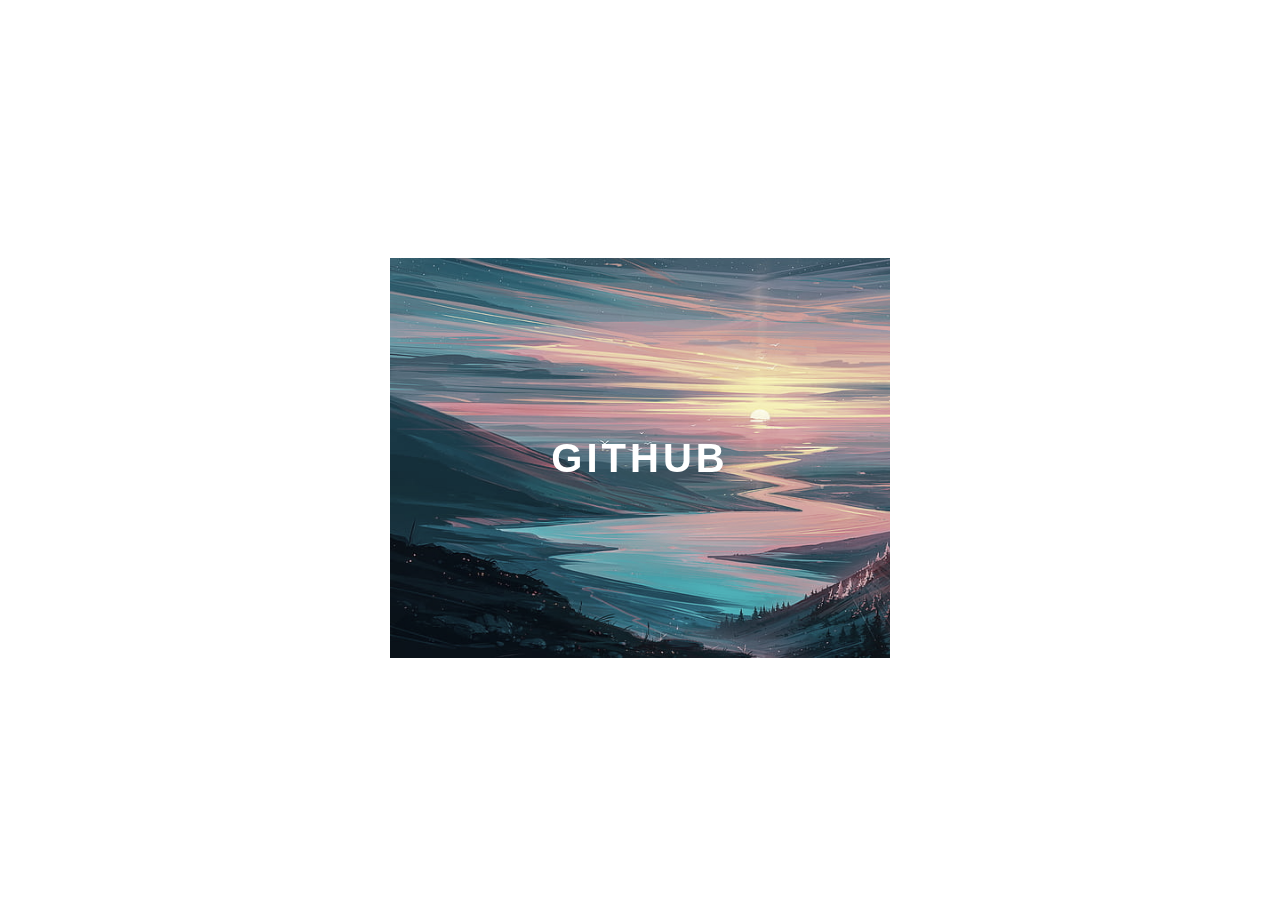
<file: menu hamburguer/aula1/index.html>
<!DOCTYPE html>
<html lang="pt-br">
<head>
    <meta charset="UTF-8">
    <meta http-equiv="X-UA-Compatible" content="IE=edge">
    <meta name="viewport" content="width=device-width, initial-scale=1.0">
    <link rel="stylesheet" href="style.css">
    <title>Card</title>
</head>
<body>
    <div class="conteiner">
        <div class="card">
            <div class="card-wrapper">
                <h1>Github</h1>
                <p>Veja meus projetos!</p>
            </div>
        </div>
    </div>
</body>
</html>
</file>
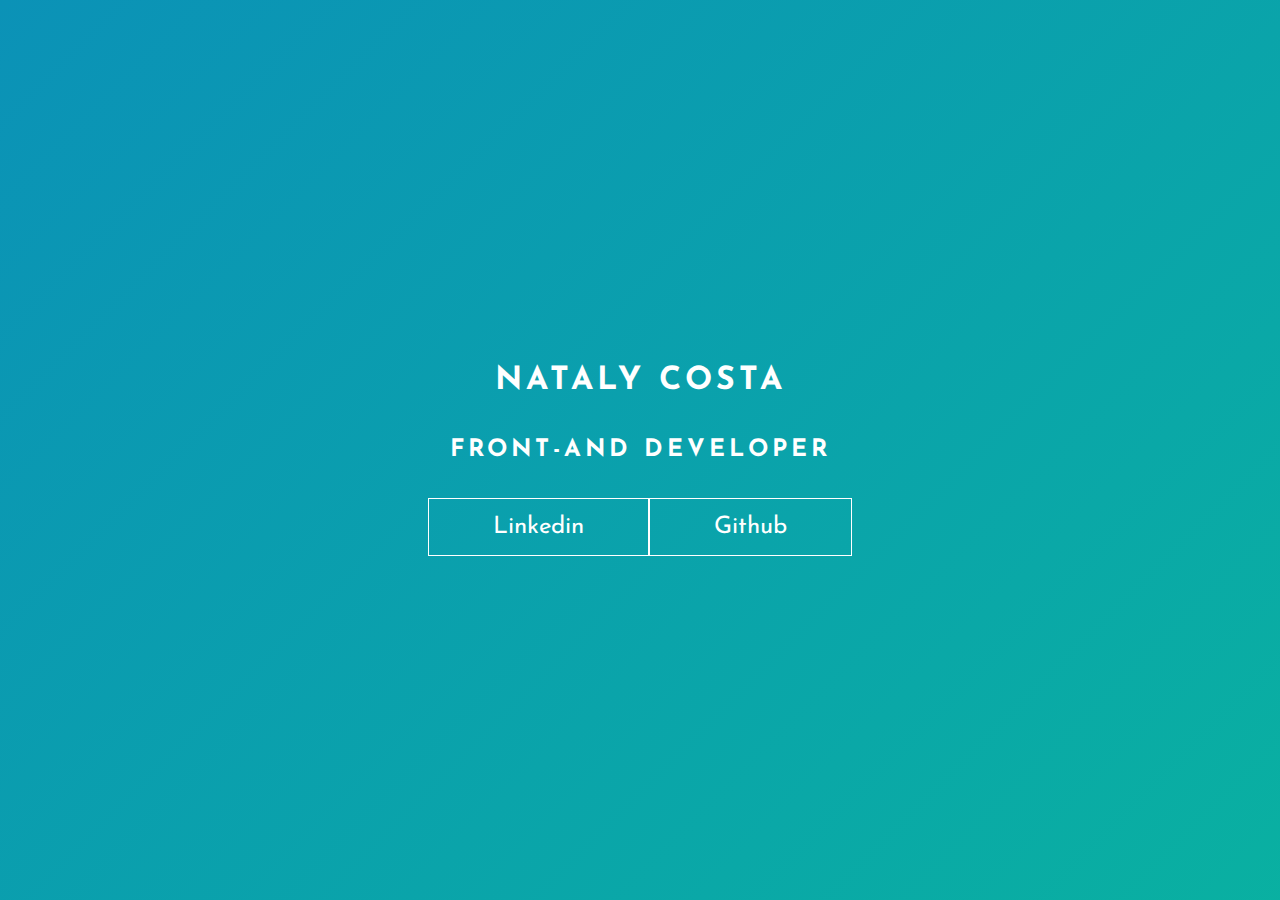
<file: menu hamburguer/aula3/index.html>
<!DOCTYPE html>
<html lang="pt-br">
<head>
    <meta charset="UTF-8">
    <meta http-equiv="X-UA-Compatible" content="IE=edge">
    <meta name="viewport" content="width=device-width, initial-scale=1.0">
    <link rel="stylesheet" href="style.css">
    <title>Keyframe</title>
</head>
<body>
    <main class="wrapper">
        <h1>Nataly Costa</h1>
        <h2>Front-and Developer</h2>
        <div class="social-media">
            <a href="#">Linkedin</a>
            <a href="#">Github</a>
        </div>      
    </main>
</body>
</html>
</file>
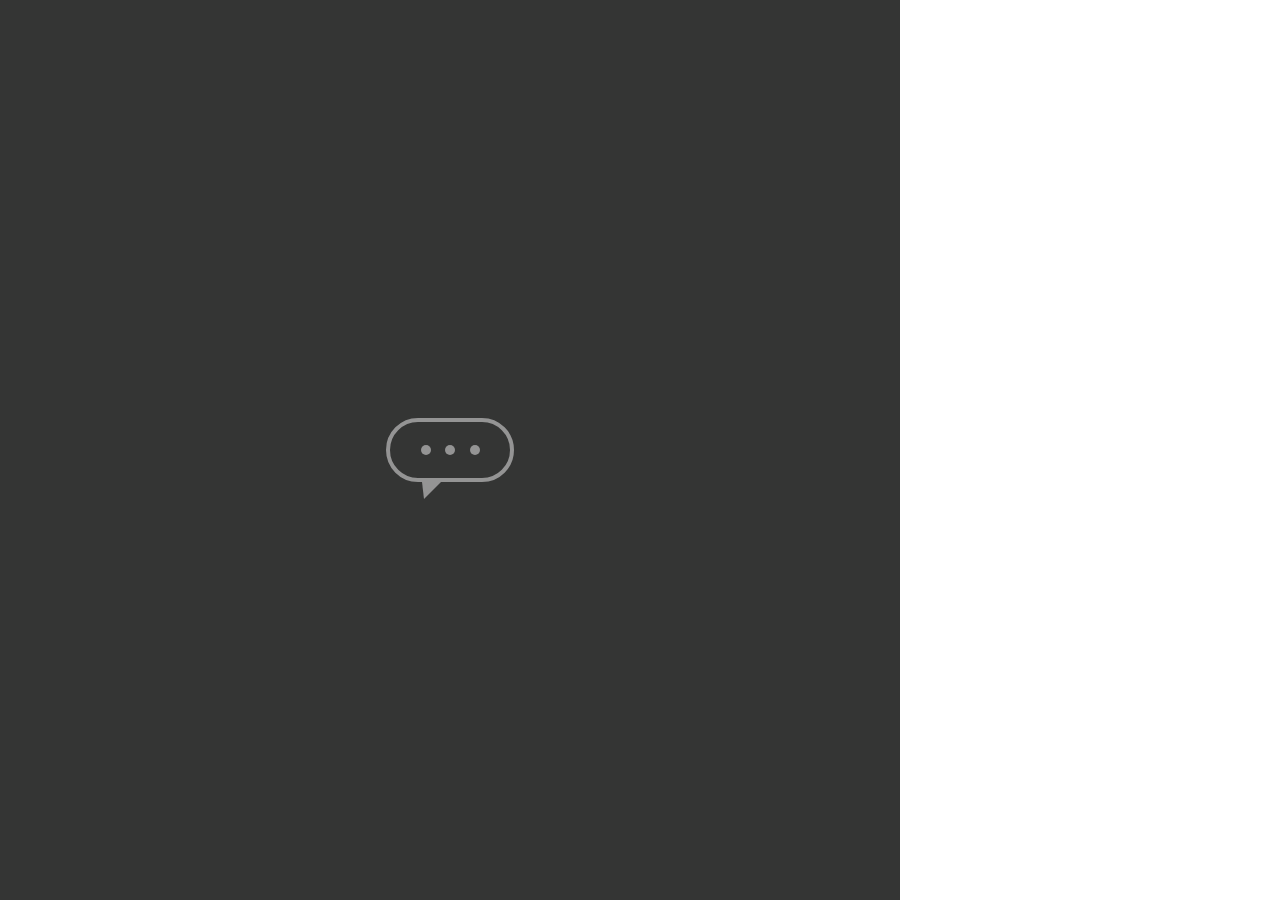
<file: menu hamburguer/aula4/index.html>
<!DOCTYPE html>
<html lang="pt-br">
<head>
    <meta charset="UTF-8">
    <meta http-equiv="X-UA-Compatible" content="IE=edge">
    <meta name="viewport" content="width=device-width, initial-scale=1.0">
    <link rel="stylesheet" href="style.css">
    <title>Chat</title>
</head>
<body>
    <main class="wrapper">
         <div class="chatbot">
            <div class="chatbot_loading"></div>
            <div class="chatbot_loading"></div>
            <div class="chatbot_loading"></div>
         </div>
    </main>
</body>
</html>
</file>
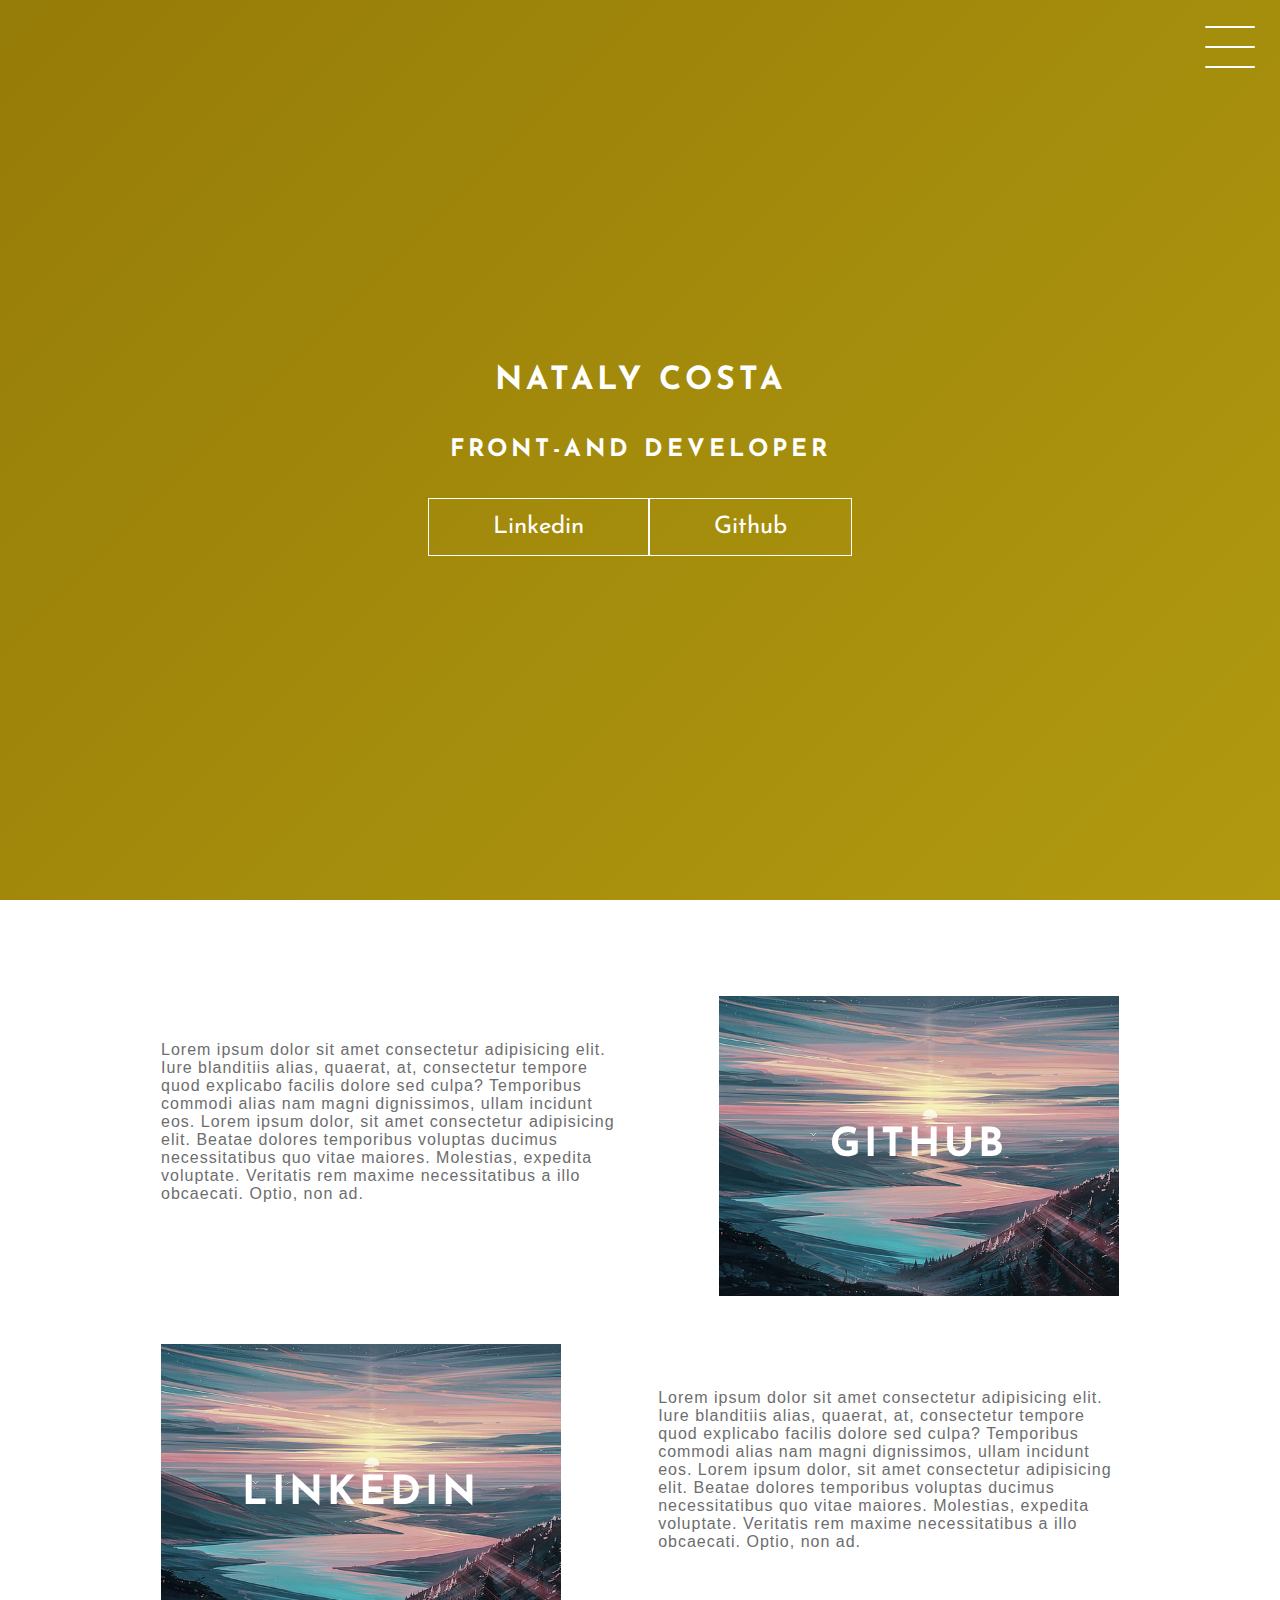
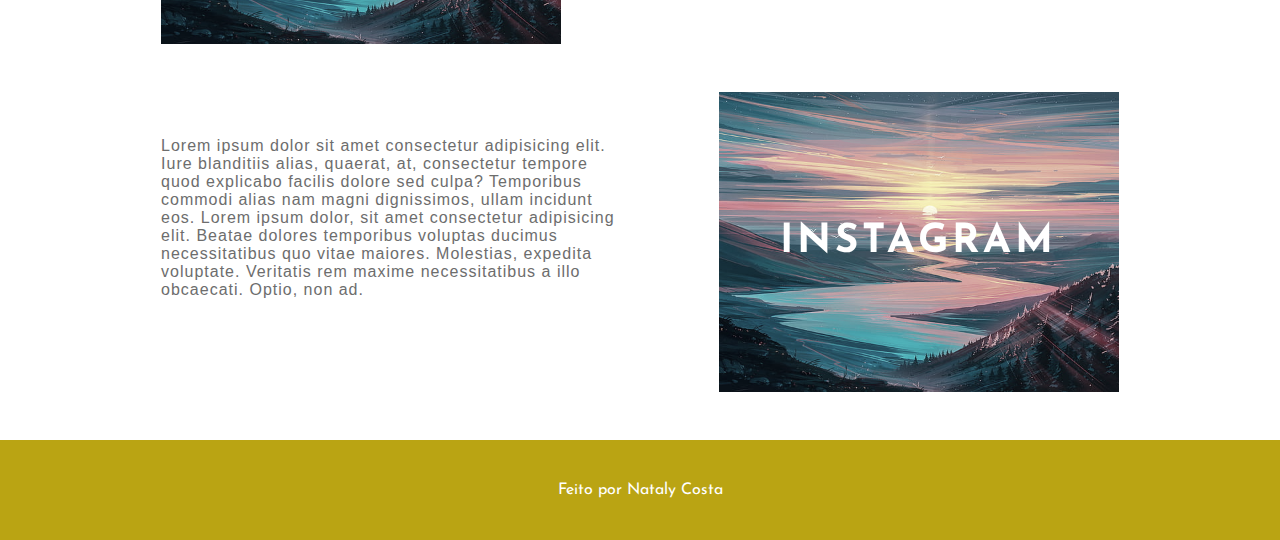
<file: menu hamburguer/projeto/index.html>
<!DOCTYPE html>
<html lang="pt-br">
<head>
    <meta charset="UTF-8">
    <meta http-equiv="X-UA-Compatible" content="IE=edge">
    <meta name="viewport" content="width=device-width, initial-scale=1.0">
    <link rel="stylesheet" href="style.css">
    <title>Projeto Portifolio</title>
</head>
<body>
    <header class="header-wrapper">
        <div class="header">
            <div class="checkbox-conteiner">
                <div class="checkbox-wrapper">
                    <input type="checkbox" id="toggle">
                    <label class="checkbox" for="toggle">
                         <div class="trace"></div>
                         <div class="trace"></div>
                         <div class="trace"></div>
                    </label>
                    <div class="menu"></div>
                    <nav class="menu-items">
                        <ul>
                            <li>
                                 <a href="#">Home</a>
                            </li>
                            <li>
                                <a href="#">Sobre</a>
                            </li>
                            <li>
                                <a href="#">Projetos</a>
                            </li>
                        </ul>
                    </nav>
                </div>    
            </div>
        </div>
        <h1>Nataly Costa</h1>
        <h2>Front-and Developer</h2>
        <div class="social-media">
            <a href="#">Linkedin</a>
            <a href="#">Github</a>
        </div>
    </header>
    <main class="conteiner">
        <div class="card-conteiner">
            <div class="card-text">
                Lorem ipsum dolor sit amet consectetur adipisicing elit. Iure blanditiis alias, quaerat, at, consectetur tempore quod explicabo facilis dolore sed culpa? Temporibus commodi alias nam magni dignissimos, ullam incidunt eos.
                Lorem ipsum dolor, sit amet consectetur adipisicing elit. Beatae dolores temporibus voluptas ducimus necessitatibus quo vitae maiores. Molestias, expedita voluptate. Veritatis rem maxime necessitatibus a illo obcaecati. Optio, non ad.
            </div>
            <div class="card">
                <div class="card-wrapper">
                    <h2>Github</h2>
                    <p>Veja meus projetos</p>
                </div>
            </div>
        </div>
        <div class="card-conteiner">

            <div class="card">
                <div class="card-wrapper">
                    <h2>Linkedin</h2>
                    <p>Acompanhe minha carreira</p>
                </div>
            </div>
            <div class="card-text">
                Lorem ipsum dolor sit amet consectetur adipisicing elit. Iure blanditiis alias, quaerat, at, consectetur tempore quod explicabo facilis dolore sed culpa? Temporibus commodi alias nam magni dignissimos, ullam incidunt eos.
                Lorem ipsum dolor, sit amet consectetur adipisicing elit. Beatae dolores temporibus voluptas ducimus necessitatibus quo vitae maiores. Molestias, expedita voluptate. Veritatis rem maxime necessitatibus a illo obcaecati. Optio, non ad.
            </div>
        </div>
        <div class="card-conteiner">
            <div class="card-text">
                Lorem ipsum dolor sit amet consectetur adipisicing elit. Iure blanditiis alias, quaerat, at, consectetur tempore quod explicabo facilis dolore sed culpa? Temporibus commodi alias nam magni dignissimos, ullam incidunt eos.
                Lorem ipsum dolor, sit amet consectetur adipisicing elit. Beatae dolores temporibus voluptas ducimus necessitatibus quo vitae maiores. Molestias, expedita voluptate. Veritatis rem maxime necessitatibus a illo obcaecati. Optio, non ad.
            </div>
            <div class="card">
                <div class="card-wrapper">
                    <h2>Instagram</h2>
                    <p>Ou mais do meu dia-a-dia ;)</p>
                </div>
            </div>
        </div>
    </main>
    <footer class="footer">
        Feito por Nataly Costa
    </footer>
</body>
</html>
</file>
<file: menu hamburguer/aula1/style.css>
@charset "utf-8";

body {
    font-family: sans-serif;
}
.conteiner {
    width: 100%;
    height: 100vh;
    display: flex;
    justify-content: center;
    align-items: center;
}
.card {
    height: 400px;
    width: 500px;
    background-image: url(./paisagem1.jpg);
    background-repeat: no-repeat;
    background-size: cover;
    display: flex;
    justify-content: center;
    align-items: center;
    filter: grayscale(0.5);
    color: white;
    cursor: pointer;
    transition: 0.3s;
}
.card-wrapper {
    text-align: center;
    display: flex;
    flex-direction: column;
    justify-content: center;
    align-items: center;
    position: relative;
}
.card-wrapper::before {
    content: '';
    position: absolute;
    height: 100px;
    width: 100px;
    display: block;
    border: 1px solid white;
    opacity: 0;
    transition: 0.3s;
}
.card-wrapper h1 {
    font-size: 40px;
    text-transform: uppercase;
    letter-spacing: 4px;
    margin: 0;
    transition: 0.3s;
}
.card-wrapper p {
    font-size: 0;
    visibility: hidden;
    opacity: 0;
    font-weight: bold;
    text-transform: uppercase;
    transition: 0.3s;
}
.card:hover {
    filter: unset;
}
.card:hover > .card-wrapper:before {
    height: 300px;
    width: 400px;
    opacity: 1;
}
.card:hover > .card-wrapper p {
    opacity: 1;
    visibility: visible;
    font-size: 14px;
}
</file>
<file: menu hamburguer/aula3/style.css>
@import url('https://fonts.googleapis.com/css2?family=Josefin+Sans:wght@300&display=swap');

body {
    margin: 0;
    padding: 0;
    color: #ffffff;
    font-family: 'Josefin Sans', sans-serif;
}
.wrapper {
    height: 100vh;
    width: 100vw;
    background: linear-gradient(-45deg, #07c407, #0a8f0a, #09ba9a, #0b92b7);
    background-size: 400% 400%;
    display: flex;
    flex-direction: column;
    justify-content: center;
    align-items: center;
    animation: backgroundTrasition 8s ease-in-out infinite;
}
h1 {
    text-transform: uppercase;
    letter-spacing: 4px;
}
h2 {
    text-transform: uppercase;
    letter-spacing: 4px;
}
.social-media {
    margin-top: 1rem;
    display: flex;
}
a {
    text-decoration: none;
    color: #ffffff;
    font-size: 24px;
    padding: 1rem 4rem;
    border: 1px solid #ffffff;
    min-width: 4rem;
    display: flex;
    justify-content: center;
    align-items: center;
    transition: .5s cubic-bezier(0.55, 0.025, 0.675, 0.97);
}
a:hover {
    color: #267808;
    background-color: #ffffff;
}
@keyframes backgroundTrasition {
    0% {
        background-position: 0% 80%;
    }
    50% {
        background-position: 80% 100%;
    }
    100%{
        background-position: 0% 90%;
    }
}
</file>
<file: menu hamburguer/aula4/style.css>
body {
    margin: 0;
    padding: 0;
    font-family: sans-serif;
}
.wrapper {
    height: 100vh;
    width: 100vh;
    background-color: rgb(52, 53, 52);
    display: flex;
    justify-content: center;
    align-items: center;
}
.chatbot {
    height: 4rem;
    width: 8rem;
    border-radius: 36px;
    border: 4px solid #949494;
    padding: 0 1rem;
    box-sizing: border-box;
    display: flex;
    justify-content: space-evenly;
    align-items: center;
    position: relative;
    transform: translateY(0);
    animation: chatTranslate 2s ease-in-out infinite;
}
.chatbot:before {
    content: '';
    width: 0;
    height: 0;
    position: absolute;
    bottom: -1.3rem;
    left: 2rem;
    border-left: 2px solid transparent;
    border-right: 17px solid transparent;
    border-top: 17px solid #949494;
}
.chatbot_loading {
    height: 10px;
    width: 10px;
    border-radius: 50%;
    background-color: #949494;
    transform: scale(1);
}
.chatbot_loading:nth-child(1) {
    animation: pulse 1.5s ease-in-out infinite;
}
.chatbot_loading:nth-child(2) {
    animation: pulse 1.5s ease-in-out infinite;
    animation-delay: 0.2s;
}
.chatbot_loading:nth-child(3) {
    animation: pulse 1.5s ease-in-out infinite;
    animation-delay: 0.4s;
}
@keyframes pulse{
    0% {
        transform: scale(1);
    }
    50% {
        transform: scale(1.5);
    }
    100% {
        transform: scale(1);
    }
}
@keyframes chatTranslate {
    0% {
        transform: translateY(0);
    }
    50% {
        transform: translateY(15%);
    }
    100% {
        transform: translateY(0);
    }
}
</file>
<file: menu hamburguer/projeto/style.css>
@import url('https://fonts.googleapis.com/css2?family=Josefin+Sans:wght@300&display=swap');

body {
    padding: 0;
    margin: 0;
    color: #ffffff;
    font-family: 'Josefin Sans', sans-serif;
}
/* Header */
.header-wrapper {
    height: 100vh;
    width: 100%;
    background: linear-gradient(-45deg, #ff9d13, #d18903, #baa413, #967c08);
    background-size: 400% 400%;
    display: flex;
    flex-direction: column;
    align-items: center;
    justify-content: center;
    position: relative;
    animation: backgroudTransition 8s ease-in-out infinite;
}
h1 {
    text-transform: uppercase;
    letter-spacing: 4px;
}
h2 {
    text-transform: uppercase;
    letter-spacing: 4px;
}
.social-media {
    margin-top: 1rem;
    display: flex;
}
.social-media a {
    text-decoration: none;
    color: #ffffff;
    font-size: 24px;
    padding: 1rem 4rem;
    border: 1px solid #ffffff;
    min-width: 4rem;
    display: flex;
    justify-content: center;
    align-items: center;
    transition: -5s cubic-bezier(0.55, 0.25, 0.675, 0.97);
}
a:hover {
    color: #ae9017;
    background-color: #ffffff;
}
@keyframes backgroudTransition {
    0% {
        background-position: 0% 50%;
    }
    50% {
        background-position: 50% 100%;
    }
    100% {
        background-position: 0% 90%;
    }
}
/* Menu Hamburguer  */
.checkbox-conteiner {
    display: flex;
    justify-content: center;
    align-items: center;
}
.checkbox {
    height: 100px;
    width: 100px;
    position: absolute;
    top: 0;
    right: 0;
    display: flex;
    justify-content: center;
    cursor: pointer;
    z-index: 9999;
    transition: 400ms ease-in-out 0;
}
.checkbox .trace {
    width: 50px;
    height: 2px;
    background-color: #ffffff;
    position: absolute;
    border-radius: 4px;
    transition: 0.5s ease-in-out;
}
.checkbox .trace:nth-child(1) {
    top: 26px;
    transform: rotate(0);
}
.checkbox .trace:nth-child(2) {
    top: 46px;
    transform: rotate(0);
}
.checkbox .trace:nth-child(3) {
    top: 66px;
    transform: rotate(0);
}
#toggle {
    display: none;
}
/* Menu */
.menu {
    position: absolute;
    top: 20px;
    right: 30px;
    background: transparent;
    height: 40px;
    width: 40px;
    border-radius: 50px;
    box-shadow: 0px 0px 0px 0px #ffffff;
    z-index: -1;
    transition: 400ms ease-in-out 0s;
}
.menu-items {
    position: fixed;
    top: 0;
    left: 0;
    width: 100%;
    height: 100vh;
    display: flex;
    justify-content: center;
    align-items: center;
    z-index: 2;
    opacity: 0;
    visibility: hidden;
    transition: 400ms ease-in-out 0s;
}
.menu-items ul {
    list-style-type: none;
}
.menu-items ul li a{
    margin: 10px 0;
    color: #ae9017;
    text-decoration: none;
    text-transform: uppercase;
    letter-spacing: 4px;
    font-size: 40px;
}
/* Animação */
#toggle:checked + .checkbox .trace:nth-child(1) {
    transform: rotate(45deg);
    background-color: #ae9017;
    top: 47px;
}
#toggle:checked + .checkbox .trace:nth-child(2) {
    transform: rotate(-100px);
    width: 30px;
    visibility: hidden;
    opacity: 0;
}
#toggle:checked + .checkbox .trace:nth-child(3) {
    transform: rotate(-45deg);
    background-color: #ae9017;
    top: 48px;
}
#toggle:checked + .checkbox {
    background-color: white;
}
#toggle:checked ~ .menu {
    box-shadow: 0px 0px 0px 100vmax white;
    z-index: 1;
}
#toggle:checked ~ .menu-items {
   visibility: visible; 
   opacity: 1;
}
/* Cards */
.conteiner {
    width: 100%;
    height: auto;
    display: flex;
    flex-direction: column;
    justify-content: space-evenly;
    align-items: center;
    margin: 3rem 0;
}
.card-conteiner {
    display: flex;
    align-items: center;
    justify-content: space-evenly;
    width: 90%;
}
.card {
    height: 300px;
    width: 400px;
    margin: 3rem 0 0 0;
    background-image: url(./landscape1.jpg);
    background-position: center;
    background-repeat: no-repeat;
    background-size: cover;
    display: flex;
    justify-content: center;
    align-items: center;
    filter: grayscale(0.5);
    color: #ffffff;
    cursor: pointer;
    transition: 0.3s;
}
.card-text {
    width: 40%;
    font-family: sans-serif;
    letter-spacing: 1px;
    color: rgb(109, 109, 109);
}
.card-wrapper {
    text-align: center;
    display: flex;
    flex-direction: column;
    justify-content: center;
    align-items: center;
    position: relative;
}
.card-wrapper:before {
    content: '';
    position: absolute;
    height: 100px;
    width: 100px;
    display: block;
    border: 1px solid #ffffff;
    opacity: 0;
    transition: 0.3s;
}
.card-wrapper h2 {
    font-size: 40px;
    text-transform: uppercase;
    letter-spacing: 4px;
    margin: 0;
    transition: 0.3s;
}
.card-wrapper p {
    font-size: 0;
    visibility: hidden;
    opacity: 0;
    font-weight: bold;
    text-transform: uppercase;
    transition: 0.3s;
}
.card:hover {
    filter: unset;
}
.card:hover > .card-wrapper:before {
    height: 250px;
    width: 350px;
    opacity: 1;
}
.card:hover > .card-wrapper p {
    font-size: 14px;
    opacity: 1;
    visibility: visible;
}
/* FOOTER */
.footer {
    height: 100px;
    width: 100%;
    display: flex;
    justify-content: center;
    align-items: center;
    background-color: #baa413;
}
/* RESPONSIVO */
@media (max-width: 500px) {
    .social-media {
        display: flex;
        flex-direction: column;
    }
    .conteiner {
        margin-top: 0;
    }
    .conteiner {
        flex-direction: column;
    }
    .conteiner .card-conteiner:nth-child(1),
    .conteiner .card-conteiner:nth-child(3) {
       flex-direction: column-reverse; 
    }
    .card {
        height: 250px;
        width: 250px;
    }
    .card-text {
        width: 50%;
        margin-top: 2rem;
        text-align: center;
    }
    .card:hover > .card-wrapper:before {
        height: 190px;
        width: 190px;
    }
}
</file>
